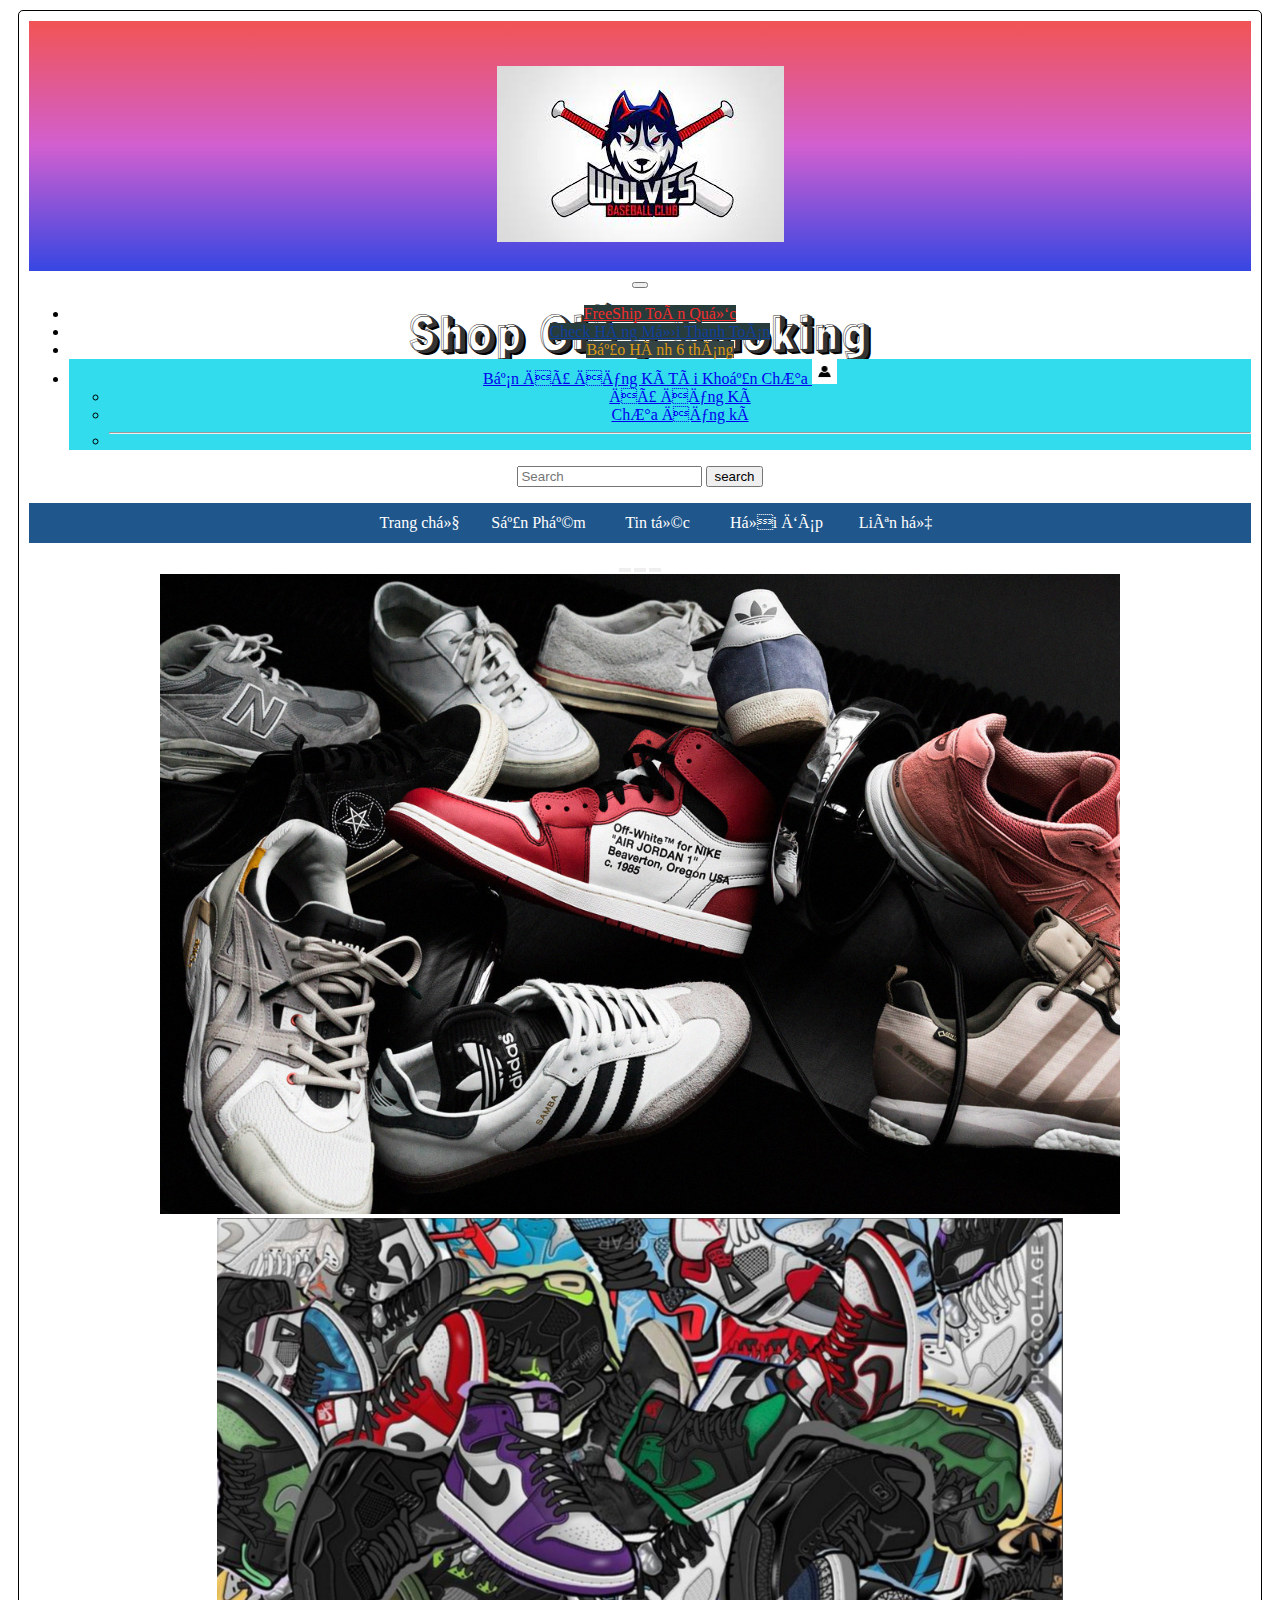
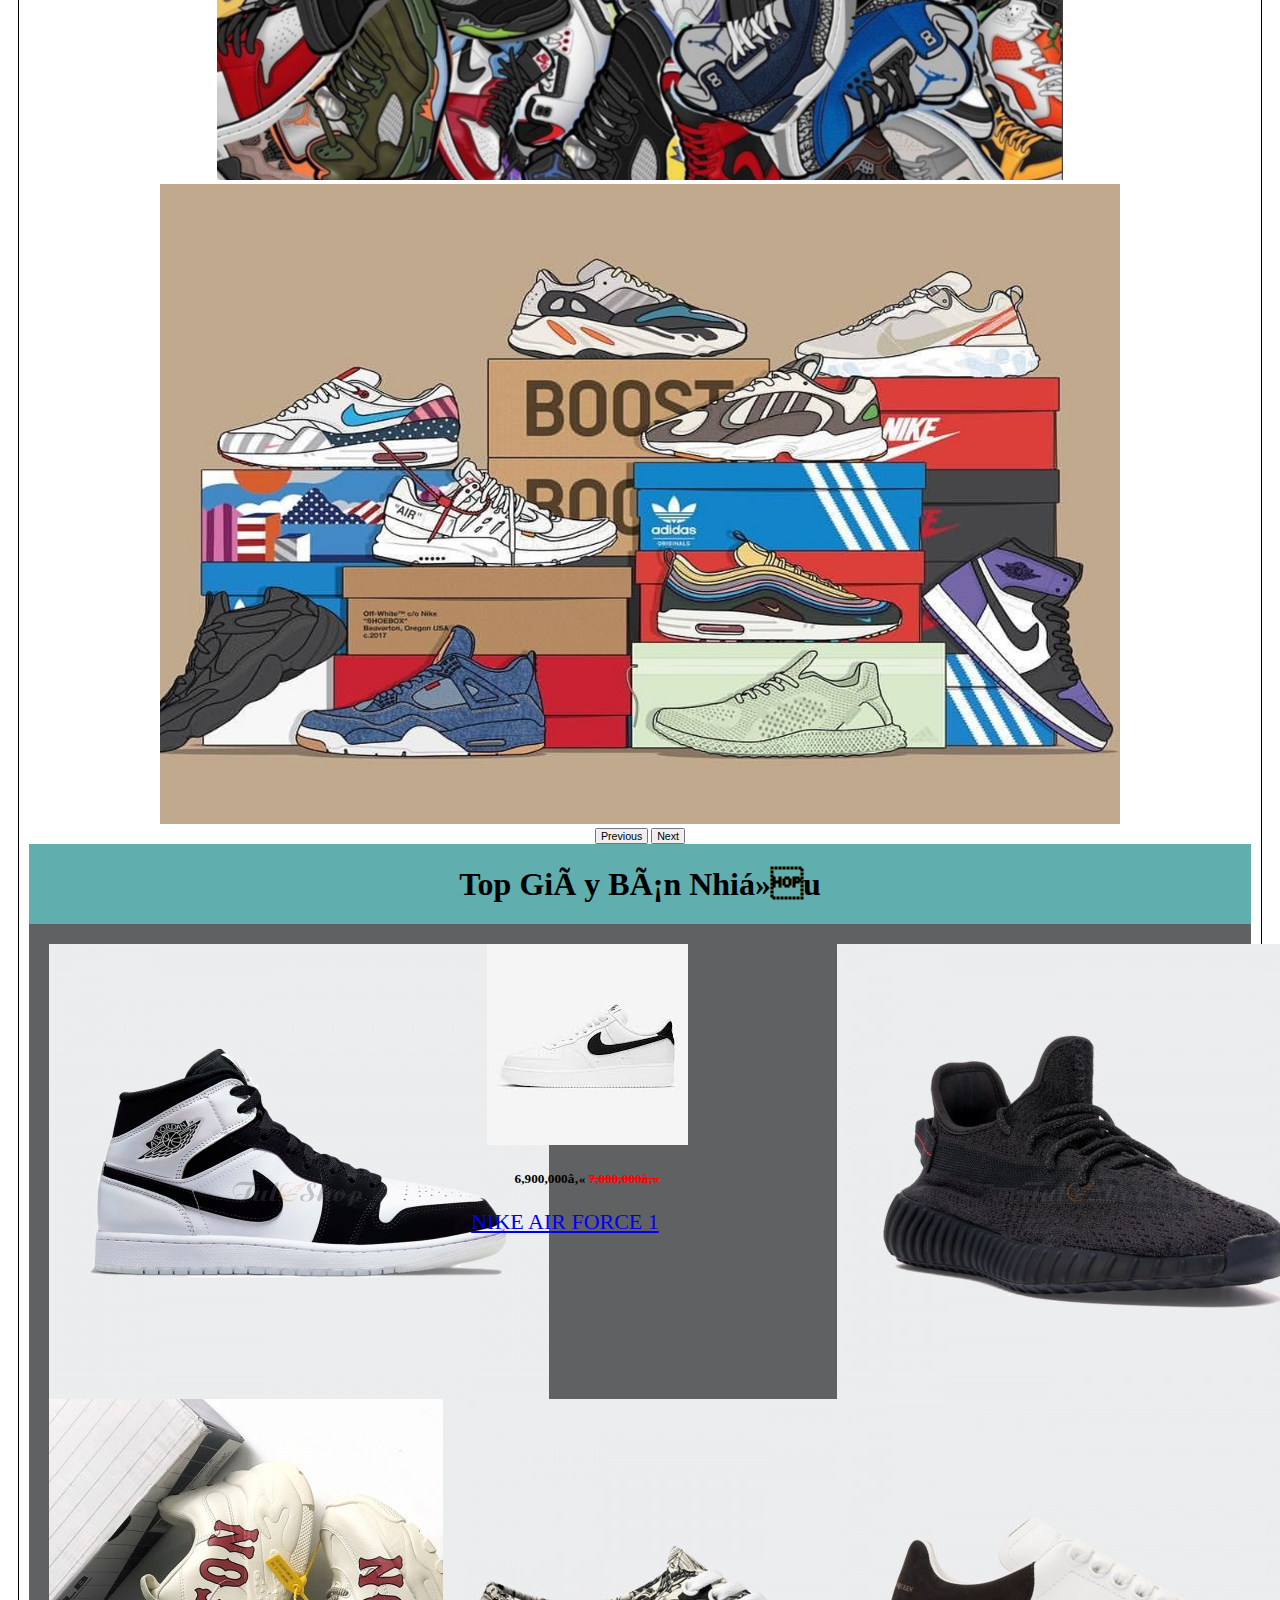
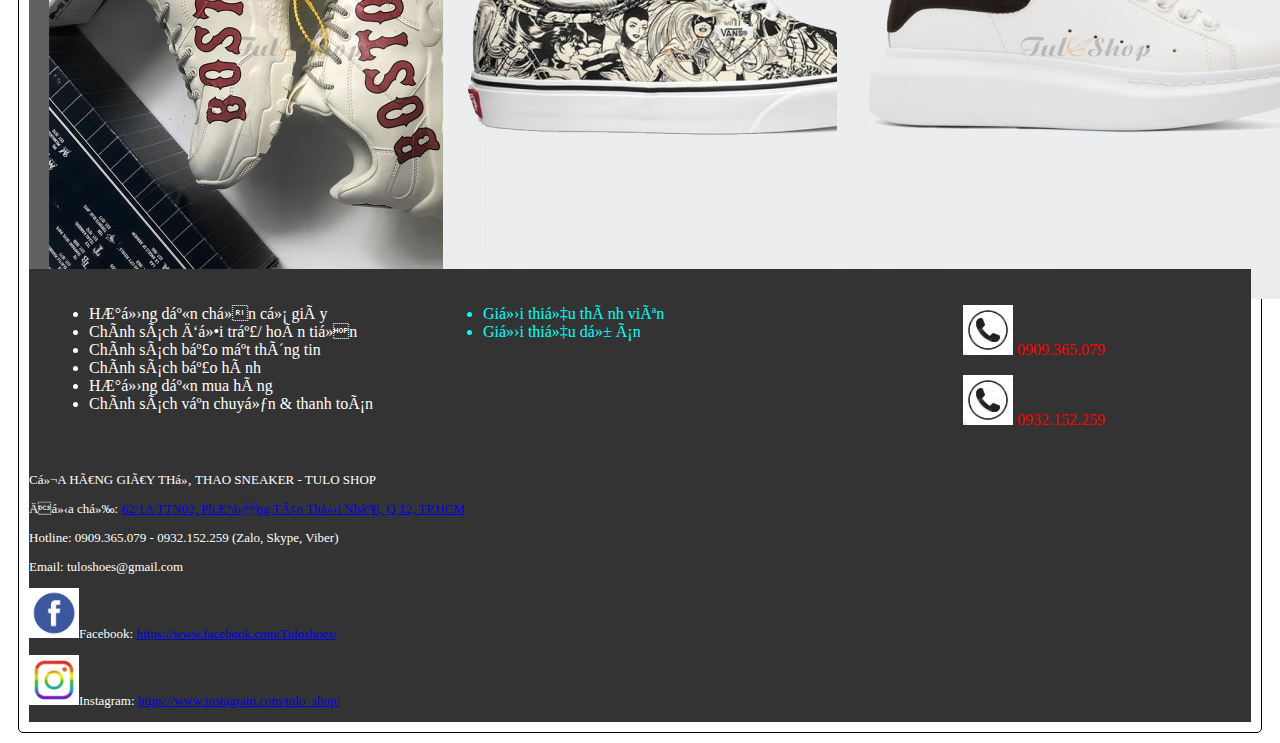
<file: index.html>
<!DOCTYPE html>
<html>
    <head>
        
        <meta charset="uft-8">
        <link  rel="stylesheet" href="wed.css">
        <link href="https://cdn.jsdelivr.net/npm/bootstrap@5.1.3/dist/css/bootstrap.min.css" rel="stylesheet" integrity="sha384-1BmE4kWBq78iYhFldvKuhfTAU6auU8tT94WrHftjDbrCEXSU1oBoqyl2QvZ6jIW3" crossorigin="anonymous">
        <script src="https://cdn.jsdelivr.net/npm/bootstrap@5.1.3/dist/js/bootstrap.bundle.min.js" integrity="sha384-ka7Sk0Gln4gmtz2MlQnikT1wXgYsOg+OMhuP+IlRH9sENBO0LRn5q+8nbTov4+1p" crossorigin="anonymous"></script>
    </head>
    <body>
        <div class="khung">
          <div class="logo">
            <p><img src="./logo/lgo wed.jpg"></p>
            <a> 
              <link rel="preconnect" href="https://fonts.googleapis.com">
              <link rel="preconnect" href="https://fonts.gstatic.com" crossorigin>
              <link href="https://fonts.googleapis.com/css2?family=Odibee+Sans&family=Rampart+One&family=Smooch&display=swap" rel="stylesheet">
              Shop Giày Smoking
            </a>
          </div>  
            <div class="t1">
                <nav class="navbar navbar-expand-lg navbar-light bg-light">
                    <div class="container-fluid">
                      <button class="navbar-toggler" type="button" data-bs-toggle="collapse" data-bs-target="#navbarSupportedContent" aria-controls="navbarSupportedContent" aria-expanded="false" aria-label="Toggle navigation">
                        <span class="navbar-toggler-icon"></span>
                      </button>
                      <div class="collapse navbar-collapse" id="navbarSupportedContent">
                        <ul class="navbar-nav me-auto mb-2 mb-lg-0">
                          <li class="nav-item">
                            <a class="nav-link active" aria-current="page" href="#" style="color: rgb(243, 45, 45);background-color: rgb(40, 59, 59);">FreeShip Toàn Quốc</a>
                          </li>
                          <li class="nav-item">
                            <a class="nav-link" href="#" style="color: rgb(17, 63, 155); background-color: rgb(39, 61, 61);">Check Hàng Mới Thanh Toán</a>
                          </li>
                          <li class="nav-item">
                            <a class="nav-link disabled" style="color: rgb(219, 153, 21);background-color: rgb(52, 67, 67);">Bảo Hành 6 tháng</a>
                          </li>
                          <li class="nav-item dropdown" style="background-color :rgb(50, 220, 236) ;">
                            <a class="nav-link dropdown-toggle" href="#" id="navbarDropdown" role="button" data-bs-toggle="dropdown" aria-expanded="false">
                              Bạn Đã Đăng Kí Tài Khoản Chưa <img style="width: 25px;" src="./logo/ng.png">
                            </a>
                              <ul class="dropdown-menu" aria-labelledby="navbarDropdown">
                              <li><a class="dropdown-item" href="#"><a href="dangnhap.html">Đã Đăng Kí</a></a></li>
                              <li><a class="dropdown-item" href="#"><a href="dangki.html">Chưa Đăng kí</a></a></li>
                              <li><hr class="dropdown-divider"></li>
                            </ul>
                          </li>
                        </ul>
                        <form class="d-flex">
                          <input class="form-control me-2" type="search" placeholder="Search" aria-label="Search">
                          <button class="btn btn-outline-success" type="submit">search
                          </button>
                        </form>
                      </div>
                    </div>
                  </nav>
            </div>
            <div class="t2">  
                <div class="menu">
                    <ul>
                      <li><a href="index.html">Trang chủ</a></li>
                      <li><a href="#">Sản Phẩm</a></li>
                      <li><a href="#">Tin tức</a></li>
                      <li><a href="#">Hỏi đáp</a></li>
                      <li><a href="#">Liên hệ</a></li>
                    </ul>
                  </div>
            </div>
            <div class="t3">
                <div id="carouselExampleIndicators" class="carousel slide" data-bs-ride="carousel" style="zoom:80% ;">
                    <div class="carousel-indicators">
                      <button type="button" data-bs-target="#carouselExampleIndicators" data-bs-slide-to="0" class="active" aria-current="true" aria-label="Slide 1"></button>
                      <button type="button" data-bs-target="#carouselExampleIndicators" data-bs-slide-to="1" aria-label="Slide 2"></button>
                      <button type="button" data-bs-target="#carouselExampleIndicators" data-bs-slide-to="2" aria-label="Slide 3"></button>
                    </div>
                    <div class="carousel-inner">
                      <div class="carousel-item active">
                        <img src="./chuyen/chuyen1.jpg" class="d-block w-100" alt="image" >
                      </div>
                      <div class="carousel-item">
                        <img src="./chuyen/chuyen3.jpg" class="d-block w-100" alt="image">
                      </div>
                      <div class="carousel-item">
                        <img src="./chuyen/chuyen4.jpg" class="d-block w-100" alt="image">
                      </div>
                    </div>
                    <button class="carousel-control-prev" type="button" data-bs-target="#carouselExampleIndicators" data-bs-slide="prev">
                      <span class="carousel-control-prev-icon" aria-hidden="true"></span>
                      <span class="visually-hidden">Previous</span>
                    </button>
                    <button class="carousel-control-next" type="button" data-bs-target="#carouselExampleIndicators" data-bs-slide="next">
                      <span class="carousel-control-next-icon" aria-hidden="true"></span>
                      <span class="visually-hidden">Next</span>
                    </button>
                  </div>
            </div>
            <div class="t4">
                    <h1>Top Giày Bán Nhiều</h1>
            </div>
            <div class="t5">
                <div class="khung2">
                   <div class="h1">
                    <div class="card" style="width: 18rem;">
                        <img src="./spnhiu/j.jpg" class="card-img-top" alt="...">
                        <div class="card-body">
                          <h5 class="card-title">1,100,000đ <del style="color: red;">1,500,000đ</del></button></h5>
                          <p class="card-text">NIKE AIR JORDAN 1 MID 'DIAMONDS' SHORT
                        </p>
                        </div>
                      </div>
                   </div>
                   <div class="h2">
                    <div class="card" style="width: 18rem;">
                        <img src="./spnhiu/2.jpg" class="card-img-top" alt="...">
                        <div class="card-body">
                          <h5 class="card-title">6,900,000₫ <del style="color: red;">7,000,000₫</del></h5>
                          <p class="card-text"><a href="tranggioithieu.html">NIKE AIR FORCE 1</a> &ensp; &ensp;&ensp; </p>
                        </div>
                      </div>
                    </div>
                   <div class="h3">
                    <div class="card" style="width: 18rem;">
                        <img src="./spnhiu/nike2.jpg" class="card-img-top" alt="...">
                        <div class="card-body">
                          <h5 class="card-title">1,400,000đ <del style="color: red;">1,800,000₫</del></h5>
                          <p class="card-text">ADIDAS YEEZY 350 V2 STATIC BLACK 'REFLECTIVE SHOELACE'
                        </p>
                        </div>
                      </div>
                   </div>
                   <div class="h4">
                    <div class="card" style="width: 18rem;">
                        <img src="./spnhiu/md.jpg" class="card-img-top" alt="...">
                        <div class="card-body">
                          <h5 class="card-title">850,000đ <del style="color: red;">1,100,000₫</del></h5>
                          <p class="card-text">MLB BOSTON RED SOX BIG BALL CHUNKY P 3D</p>
                        </div>
                      </div>
                   </div>
                   <div class="h5">
                    <div class="card" style="width: 18rem;">
                        <img src="./spnhiu/van.jpg" class="card-img-top" alt="...">
                        <div class="card-body">
                          <h5 class="card-title">700,000đ <del style="color: red;">1,000,000₫</del></h5>
                          <p class="card-text">VANS MARVEL TRẮNG ĐEN </p>
                        </div>
                      </div>
                   </div>
                   <div class="h6">
                    <div class="card" style="width: 18rem;">
                        <img src="./spnhiu/mc.jpg" class="card-img-top" alt="...">
                        <div class="card-body">
                          <h5 class="card-title">1,300,000đ <del style="color: red;">1,600,000₫</del></h5>
                          <p class="card-text">MCQUEEN TRẮNG GÓT ĐEN</p>
                        </div>
                      </div>
                   </div>
                </div>
            </div>
            <div class="t6">
                <div class="khung3">
                    <div class="xemthem">
                        <ul>
                            <li>Hướng dẫn chọn cỡ giày</li>
                            <li>Chính sách đổi trả/ hoàn tiền</li>
                            <li>Chính sách bảo mật thông tin</li>
                            <li>Chính sách bảo hành</li>
                            <li>Hướng dẫn mua hàng</li>
                            <li>Chính sách vận chuyển & thanh toán</li>
                        </ul>
                    </div>
                    <div class="tt">
                        <ul>
                            <li>Giới thiệu thành viên</li>
                            <li>Giới thiệu dự án</li>
                        </ul>
                    </div>  
                    <div class="hot">
                        <p><img src="./logo/lo.jpg"> 0909.365.079</p>
                        <p><img src="./logo/lo.jpg"> 0932.152.259</p> 
                    </div>
                </div>
            </div>
            <div class="t7">
                <p>CỬA HÀNG GIÀY THỂ THAO SNEAKER - TULO SHOP</p>
                <p> Địa chỉ: <a href="https://www.google.com/maps/place/Tulo's+Shop+-+Gi%C3%A0y+th%E1%BB%83+thao+th%E1%BB%9Di+trang/@10.8371245,106.6106383,17z/data=!3m1!4b1!4m5!3m4!1s0x31752b937182b349:0x55f38e6756cf6f9e!8m2!3d10.8371145!4d106.6128267?hl=vi-VN">62/1A TTN02, Phường Tân Thới Nhất, Q.12, TP.HCM</a></p>
                <p> Hotline:  0909.365.079 - 0932.152.259 (Zalo, Skype, Viber)</p>
                <p>Email: tuloshoes@gmail.com</p>
                <p><img style="width: 50px; height:50px;" src="./logo/fb.png">Facebook: <a href="https://www.facebook.com/Tuloshoes/">https://www.facebook.com/Tuloshoes/</a></p>
                <p><img style="width: 50px; height:50px;" src="./logo/in.png">Instagram: <a href="https://www.instagram.com/tulo_shop/">https://www.instagram.com/tulo_shop/</a></p>
            </div>
        </div>
    </body>
</html>
</file>
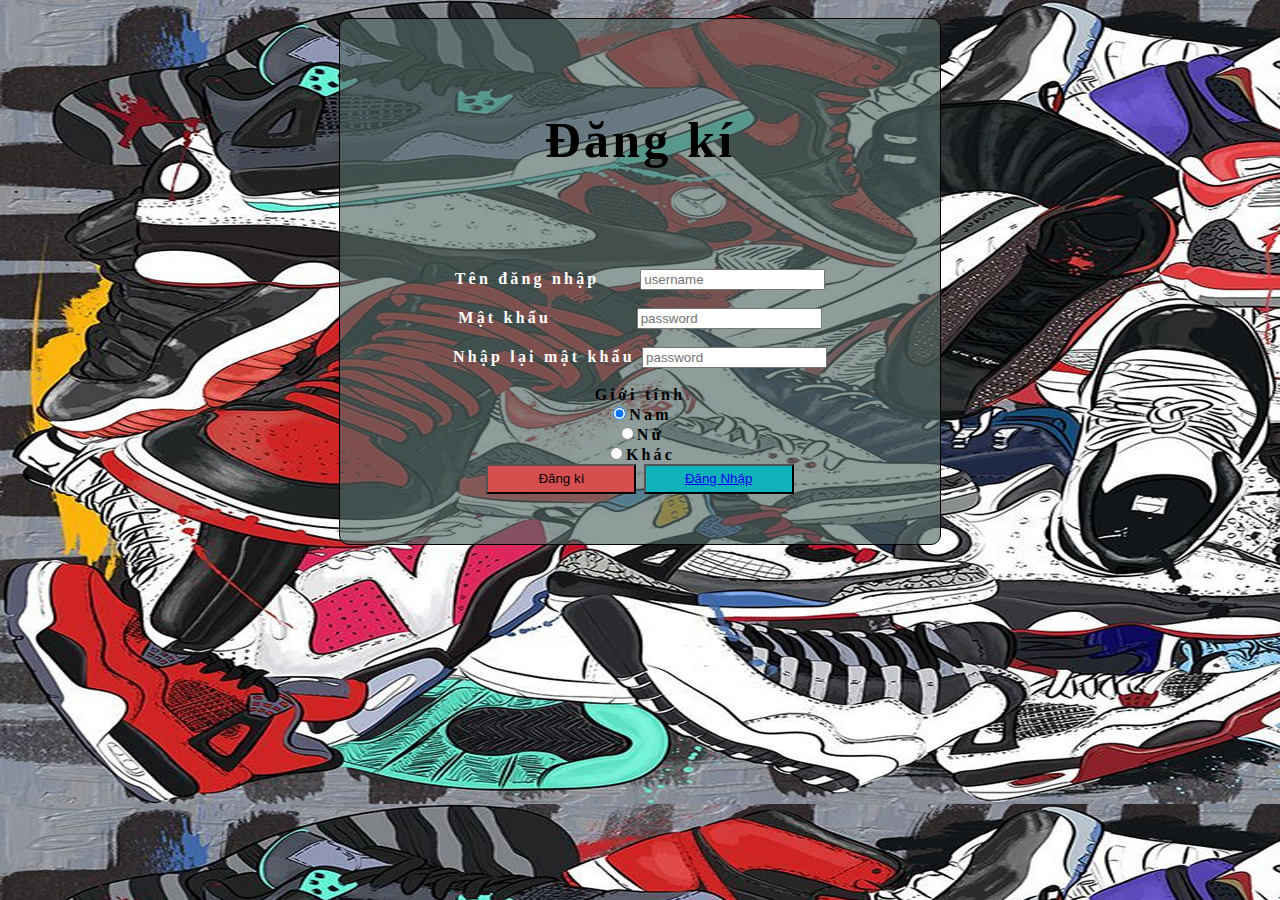
<file: dangki.html>
<!DOCTYPE html>
<html>
    <head>
        <title>
        </title>
        <link rel="stylesheet" type="text/css" href="ki.css">
    </head>
    <body>
        <div class="login">
            <h2>Đăng kí</h2>
            <form>
                <label>Tên đăng nhập</label>&ensp;&ensp;&ensp;
                <input type ="text" placeholder ="username"><br>
                <br>
                <label>Mật khẩu</label>&ensp;&ensp;&ensp;&ensp;&ensp;&ensp;&ensp;
                <input class="mk" type ="password" placeholder ="password"><br><br>
                <label>Nhập lại mật khẩu</label>
                <input class="mkl" type ="password" placeholder ="password"><br><br>
            </form>
            <div class="gt">
                <label> Giới tính</label><br>
                <input type="radio" name="gioitinh" value="Nam" checked />Nam<br>
                <input type="radio" name="gioitinh" value="Nữ" />Nữ<br>
                <input type="radio" name="gioitinh" value="Khác" />Khác
            </div>
            <button style="background-color: rgb(214, 79, 79);">Đăng kí</button>
            <button style="background-color: rgb(16, 178, 187);"><a href="dangnhap.html">Đăng Nhập</a></button>
        </div>
    </body>
</html>
</file>
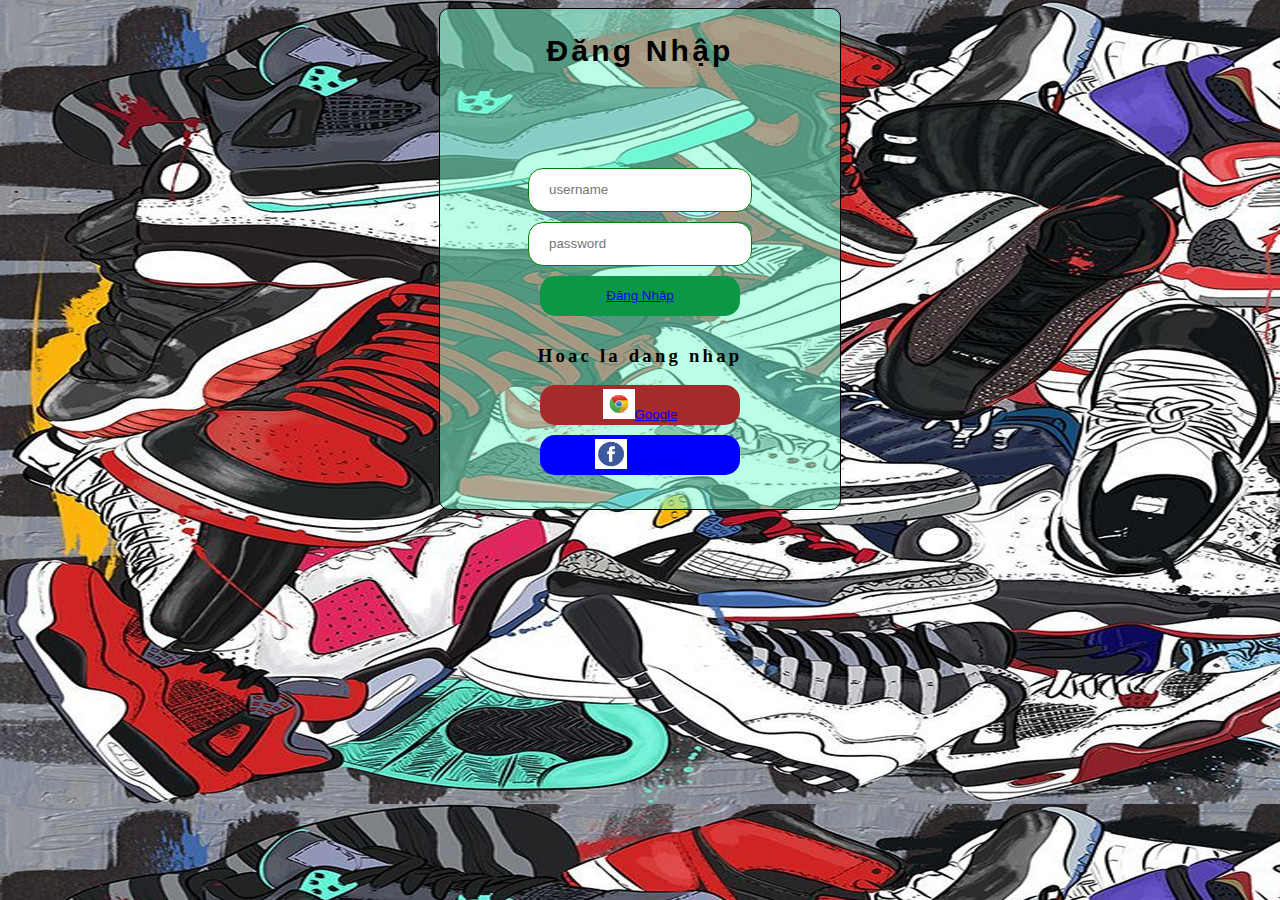
<file: dangnhap.html>
<!DOCTYPE html>
<html>
    <head>
        <title>
        </title>
        <link rel="stylesheet" type="text/css" href="dn.css">
    </head>
    <body>
        <div class="login">
            <h2>Đăng Nhập</h2>
            <input type ="text" placeholder ="username">
            <input type ="password" placeholder ="password">
            <button><a href="index.html">Đăng Nhập</a></button>
            <h3 style="text-align: center;">Hoac la dang nhap</h3>
            <div class="google">
                <button><img src="./logo/gg.jpg"><a href="https://accounts.google.com/ServiceLogin/identifier?service=mail&flowName=GlifWebSignIn&flowEntry=ServiceLogin">Google</a></button>
            </div>
            <div class="face">
                <button><img src="./logo/fb.png"><a href="https://www.facebook.com/?stype=lo&jlou=AfdO3MMGpnq8iIr-23CrfYG7bfhFI-SOQ9wHVfRWPbkEpy2Vqfqacd99Lltm8IMMOt_FqF33hUNW_3rEjuI8DuDk2QK8Sky1D_JHSUviFkPpUQ&smuh=48523&lh=Ac_qbA3vZZSD-6T4SuA">Facebook</a></button>
            </div>
        </div>

    </body>
</html>
</file>
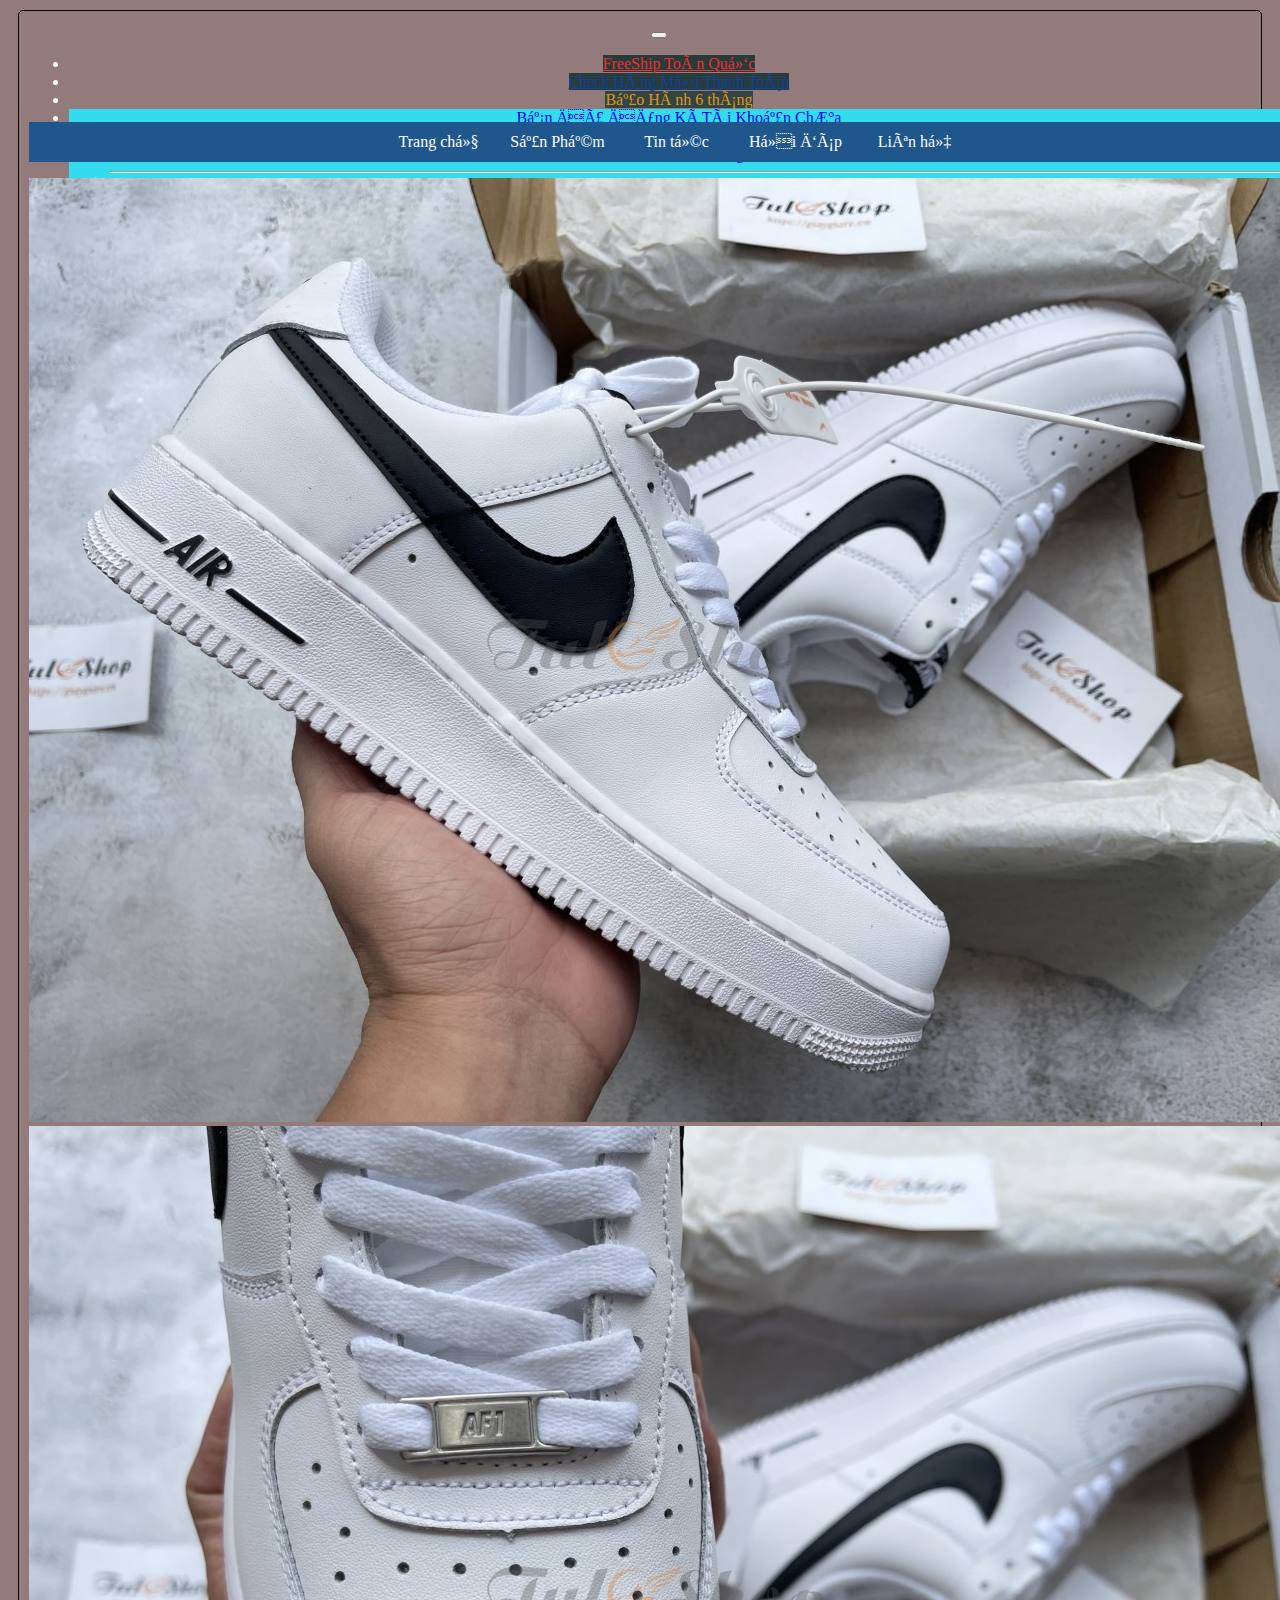
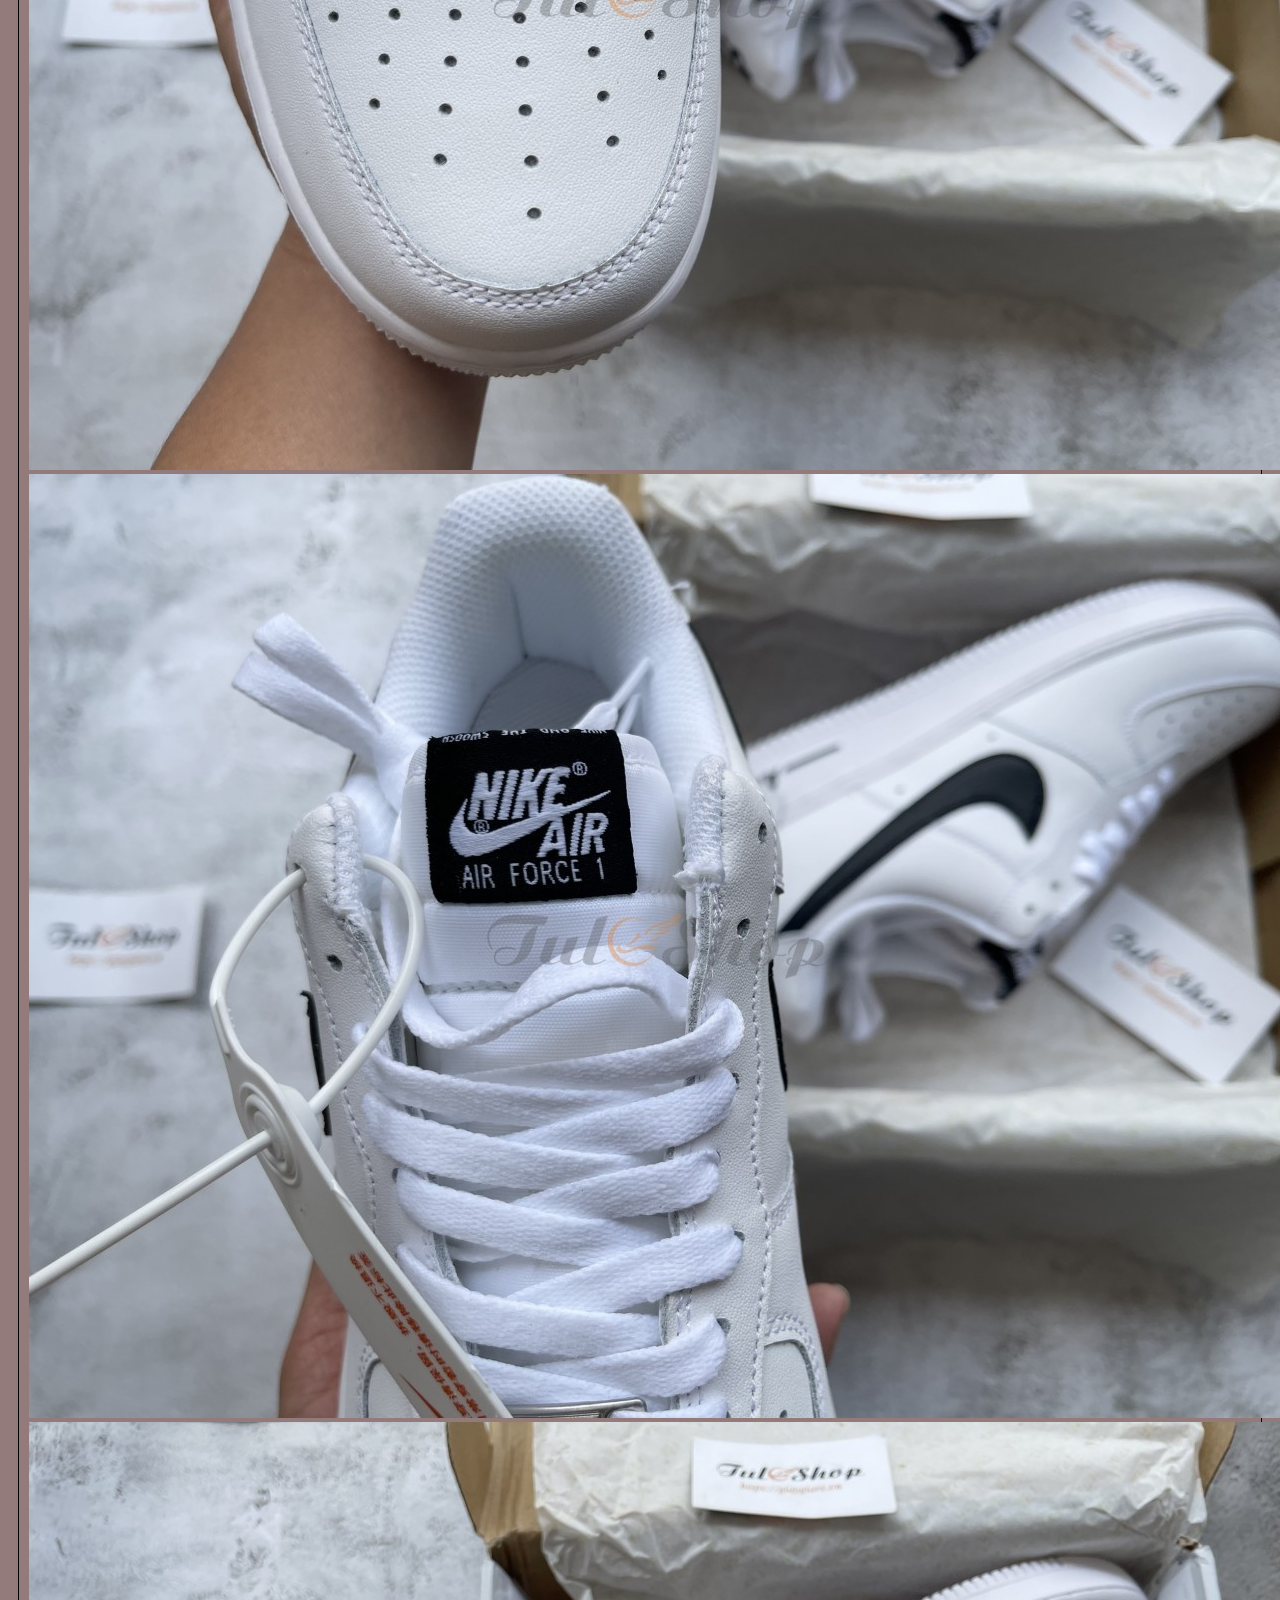
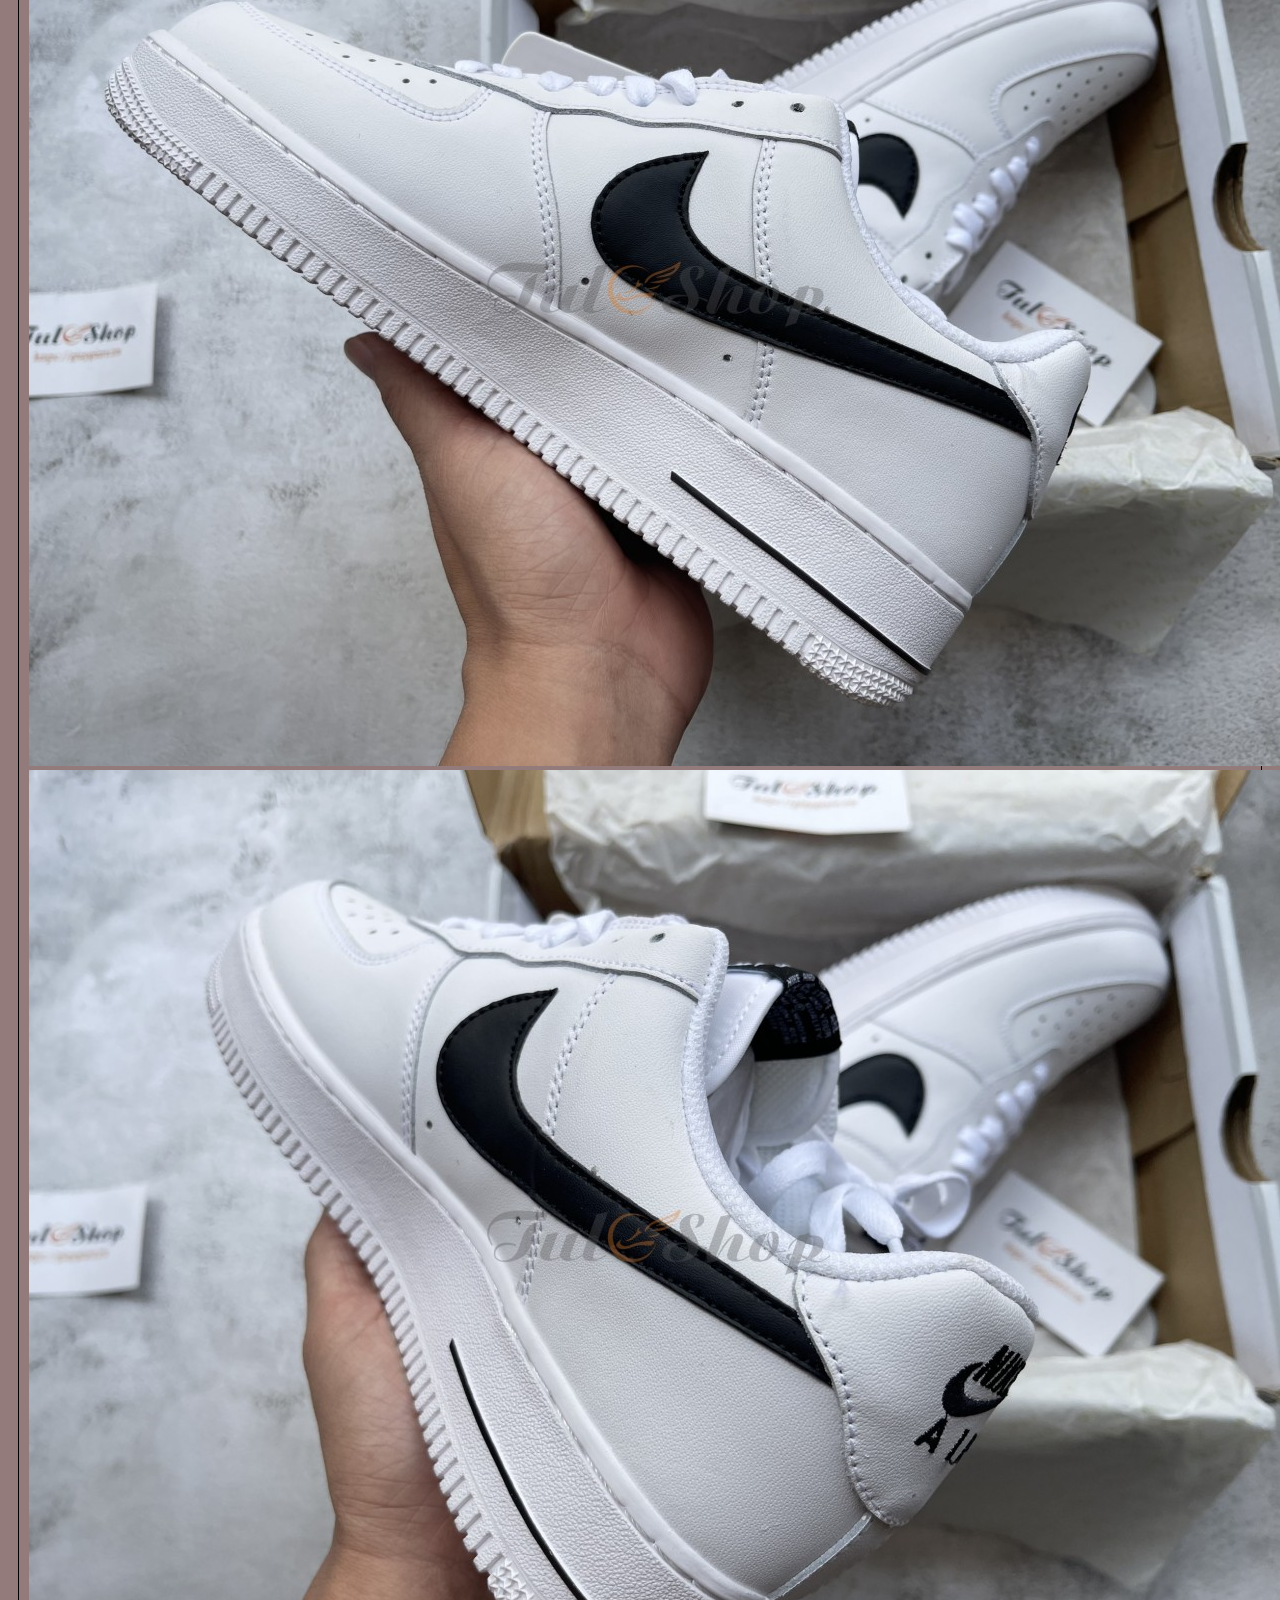
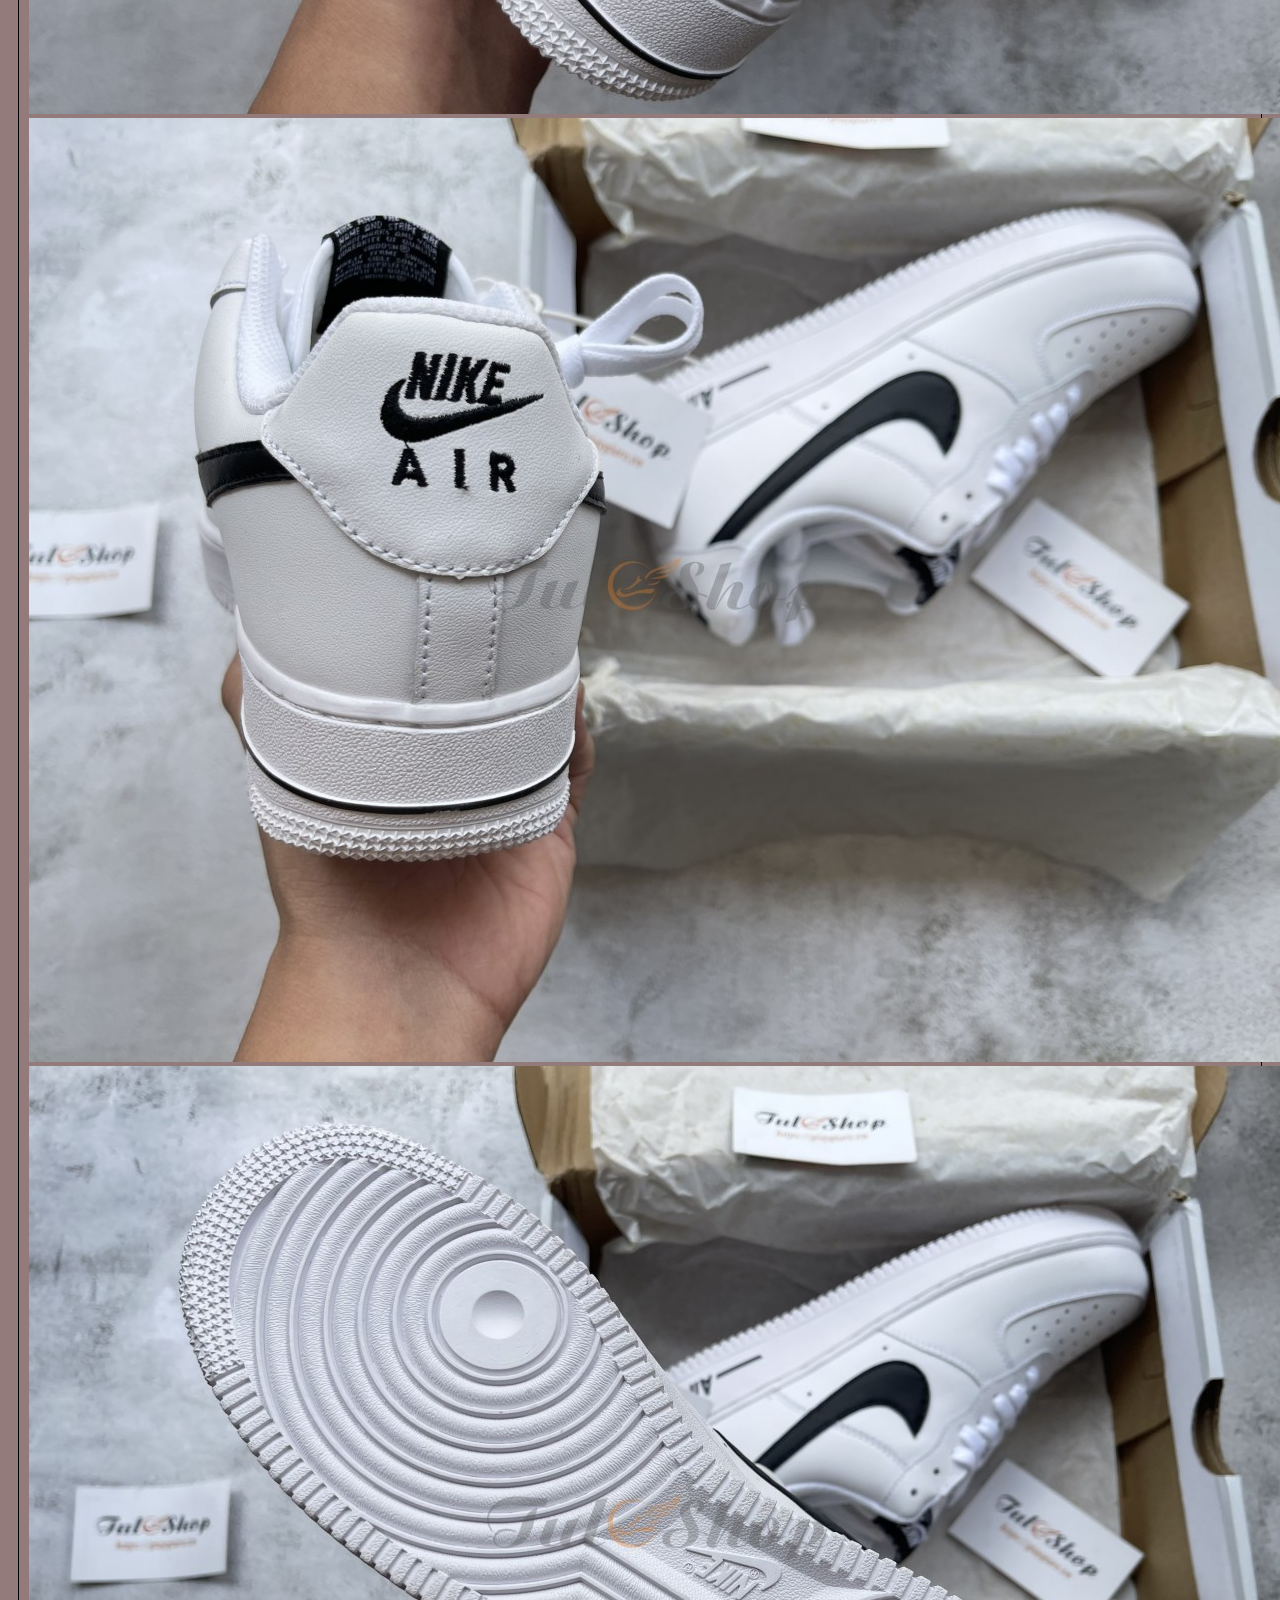
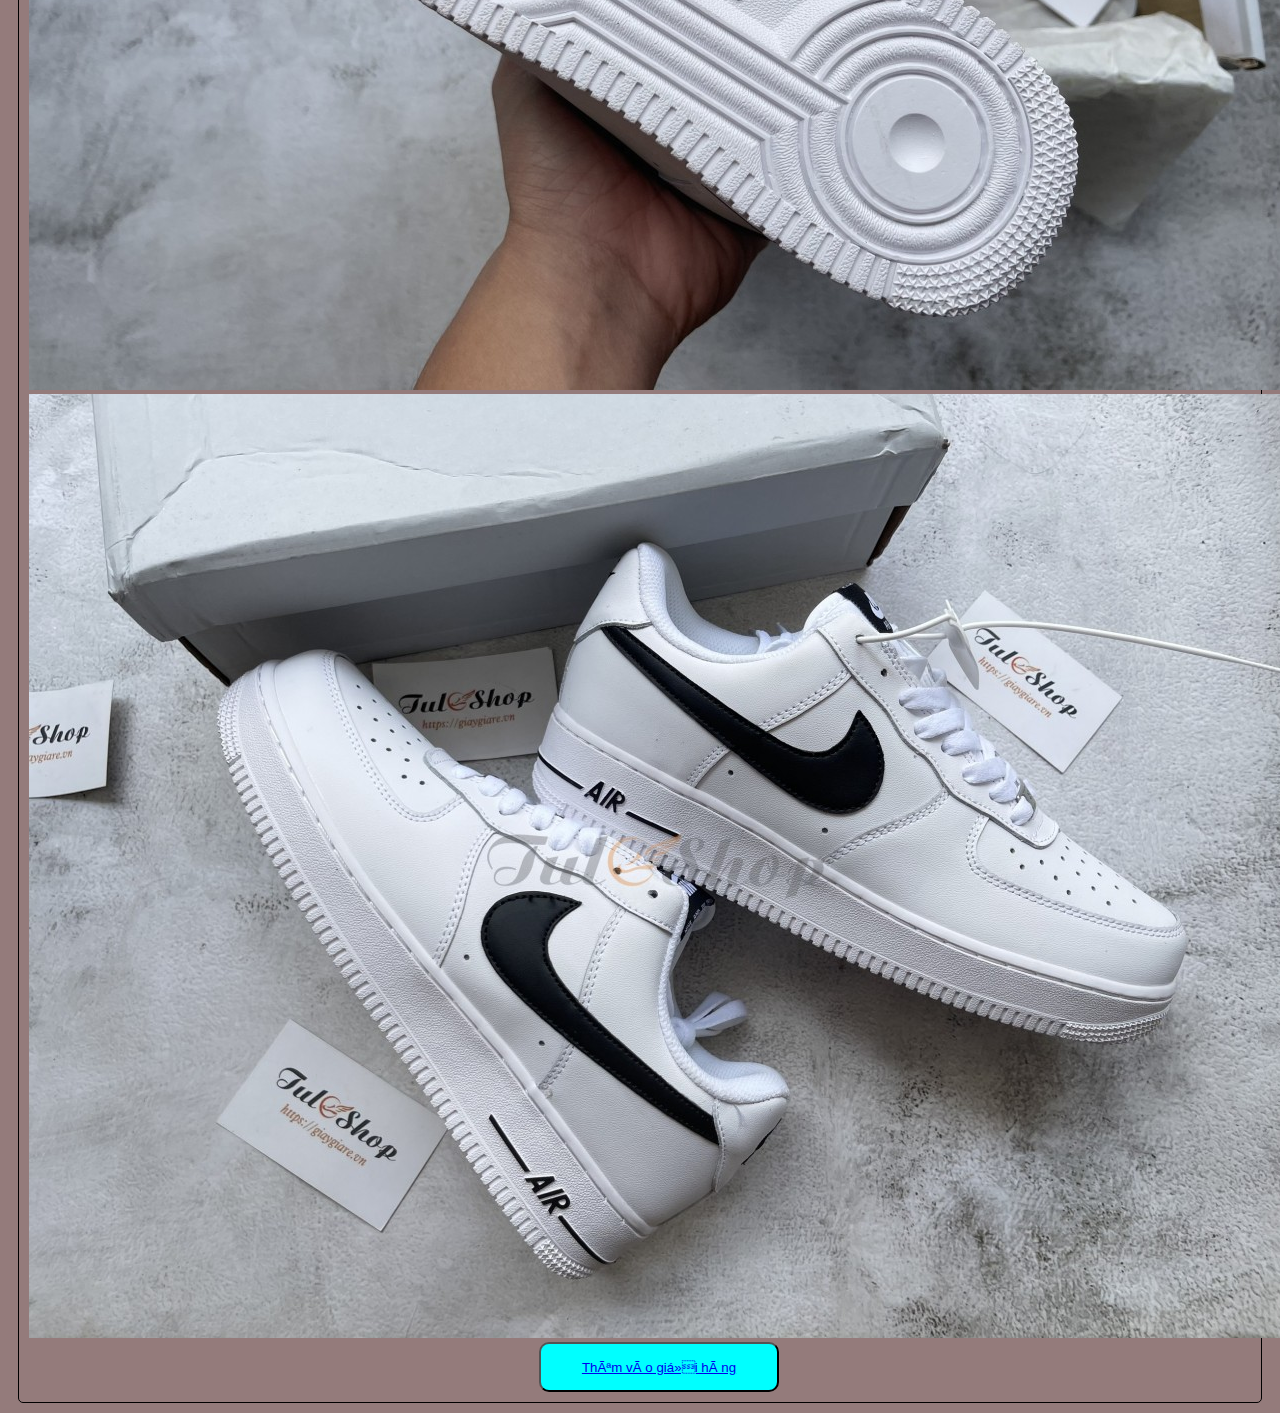
<file: hinh.html>
<!DOCTYPE html>
<html>
    <head> 
        <meta charset="uft-8">
        <link  rel="stylesheet" href="hinh.css">
        <link href="https://cdn.jsdelivr.net/npm/bootstrap@5.1.3/dist/css/bootstrap.min.css" rel="stylesheet" integrity="sha384-1BmE4kWBq78iYhFldvKuhfTAU6auU8tT94WrHftjDbrCEXSU1oBoqyl2QvZ6jIW3" crossorigin="anonymous">
        <script src="https://cdn.jsdelivr.net/npm/bootstrap@5.1.3/dist/js/bootstrap.bundle.min.js" integrity="sha384-ka7Sk0Gln4gmtz2MlQnikT1wXgYsOg+OMhuP+IlRH9sENBO0LRn5q+8nbTov4+1p" crossorigin="anonymous"></script>
    </head>
    <body>
        <div class="khung">
            <div class="t1">
                <nav class="navbar navbar-expand-lg navbar-light bg-light">
                    <div class="container-fluid">
                      <button class="navbar-toggler" type="button" data-bs-toggle="collapse" data-bs-target="#navbarSupportedContent" aria-controls="navbarSupportedContent" aria-expanded="false" aria-label="Toggle navigation">
                        <span class="navbar-toggler-icon"></span>
                      </button>
                      <div class="collapse navbar-collapse" id="navbarSupportedContent">
                        <ul class="navbar-nav me-auto mb-2 mb-lg-0">
                          <li class="nav-item">
                            <a class="nav-link active" aria-current="page" href="#" style="color: rgb(243, 45, 45);background-color: rgb(40, 59, 59);">FreeShip Toàn Quốc</a>
                          </li>
                          <li class="nav-item">
                            <a class="nav-link" href="#" style="color: rgb(17, 63, 155); background-color: rgb(39, 61, 61);">Check Hàng Mới Thanh Toán</a>
                          </li>
                          <li class="nav-item">
                            <a class="nav-link disabled" style="color: rgb(219, 153, 21);background-color: rgb(52, 67, 67);">Bảo Hành 6 tháng</a>
                          </li>
                          <li class="nav-item dropdown" style="background-color :rgb(50, 220, 236) ;">
                            <a class="nav-link dropdown-toggle" href="#" id="navbarDropdown" role="button" data-bs-toggle="dropdown" aria-expanded="false">
                              Bạn Đã Đăng Kí Tài Khoản Chưa
                            </a>
                            <ul class="dropdown-menu" aria-labelledby="navbarDropdown">
                              <li><a class="dropdown-item" href="#"><a href="dangnhap.html">Đã Đăng Kí</a></a></li>
                              <li><a class="dropdown-item" href="#"><a href="dangki.html">Chưa Đăng kí</a></a></li>
                              <li><hr class="dropdown-divider"></li>
                            </ul>
                          </li>
                        </ul>
                        <form class="d-flex">
                          <input class="form-control me-2" type="search" placeholder="Search" aria-label="Search">
                          <button class="btn btn-outline-success" type="submit">Search</button>
                        </form>
                      </div>
                    </div>
                  </nav>
            </div>
            <div class="t2">
                <div class="menu">
                    <ul>
                      <li><a href="index.html">Trang chủ</a></li>
                      <li><a href="#">Sản Phẩm</a></li>
                      <li><a href="#">Tin tức</a></li>
                      <li><a href="#">Hỏi đáp</a></li>
                      <li><a href="#">Liên hệ</a></li>
                    </ul>
                </div>
            </div>
            <div class="t3">
                <img src="nike/1.jpg">
                <img src="nike/2.jpg">
                <img src="nike/3.jpg">
                <img src="nike/4.jpg">
                <img src="nike/5.jpg">
                <img src="nike/6.jpg">
                <img src="nike/7.jpg">
                <img src="nike/8.jpg">
            </div>
            <div class="t4">
                <button><a href="#">Thêm vào giỏi hàng</a></button>
            </div>
        </div>
</html>
</file>
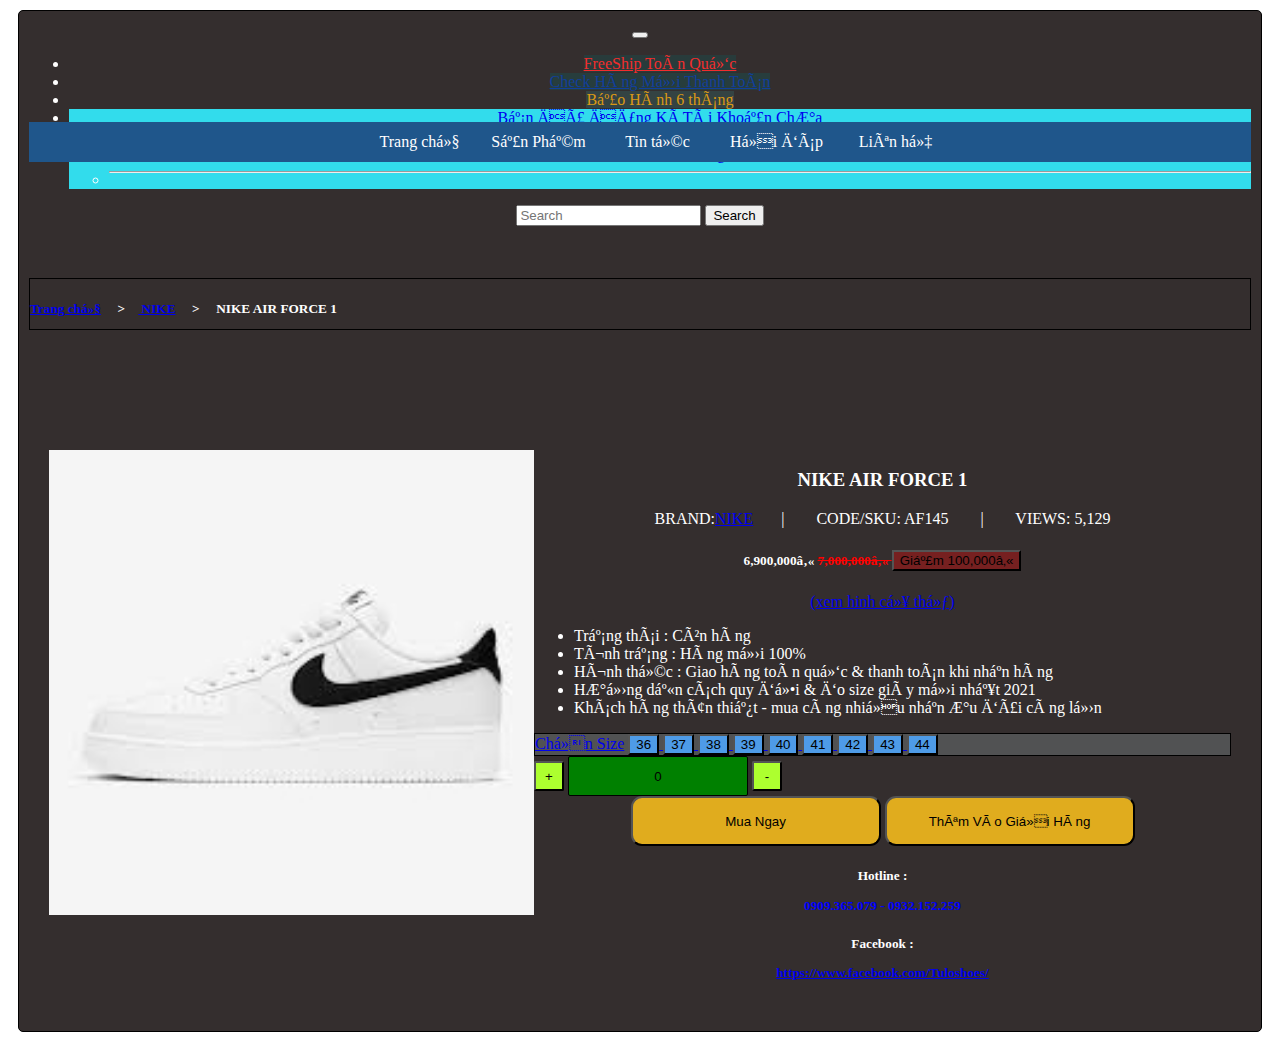
<file: tranggioithieu.html>
<!DOCTYPE html>
<html>
    <head> 
        <meta charset="uft-8">
        <link  rel="stylesheet" href="gt.css">
        <link href="https://cdn.jsdelivr.net/npm/bootstrap@5.1.3/dist/css/bootstrap.min.css" rel="stylesheet" integrity="sha384-1BmE4kWBq78iYhFldvKuhfTAU6auU8tT94WrHftjDbrCEXSU1oBoqyl2QvZ6jIW3" crossorigin="anonymous">
        <script src="https://cdn.jsdelivr.net/npm/bootstrap@5.1.3/dist/js/bootstrap.bundle.min.js" integrity="sha384-ka7Sk0Gln4gmtz2MlQnikT1wXgYsOg+OMhuP+IlRH9sENBO0LRn5q+8nbTov4+1p" crossorigin="anonymous"></script>
    </head>
    <body>
        <div class="khung">
            <div class="t1">
                <nav class="navbar navbar-expand-lg navbar-light bg-light">
                    <div class="container-fluid">
                      <button class="navbar-toggler" type="button" data-bs-toggle="collapse" data-bs-target="#navbarSupportedContent" aria-controls="navbarSupportedContent" aria-expanded="false" aria-label="Toggle navigation">
                        <span class="navbar-toggler-icon"></span>
                      </button>
                      <div class="collapse navbar-collapse" id="navbarSupportedContent">
                        <ul class="navbar-nav me-auto mb-2 mb-lg-0">
                          <li class="nav-item">
                            <a class="nav-link active" aria-current="page" href="#" style="color: rgb(243, 45, 45);background-color: rgb(40, 59, 59);">FreeShip Toàn Quốc</a>
                          </li>
                          <li class="nav-item">
                            <a class="nav-link" href="#" style="color: rgb(17, 63, 155); background-color: rgb(39, 61, 61);">Check Hàng Mới Thanh Toán</a>
                          </li>
                          <li class="nav-item">
                            <a class="nav-link disabled" style="color: rgb(219, 153, 21);background-color: rgb(52, 67, 67);">Bảo Hành 6 tháng</a>
                          </li>
                          <li class="nav-item dropdown" style="background-color :rgb(50, 220, 236) ;">
                            <a class="nav-link dropdown-toggle" href="#" id="navbarDropdown" role="button" data-bs-toggle="dropdown" aria-expanded="false">
                              Bạn Đã Đăng Kí Tài Khoản Chưa
                            </a>
                            <ul class="dropdown-menu" aria-labelledby="navbarDropdown">
                              <li><a class="dropdown-item" href="#"><a href="dangnhap.html">Đã Đăng Kí</a></a></li>
                              <li><a class="dropdown-item" href="#"><a href="dangki.html">Chưa Đăng kí</a></a></li>
                              <li><hr class="dropdown-divider"></li>
                            </ul>
                          </li>
                        </ul>
                        <form class="d-flex">
                          <input class="form-control me-2" type="search" placeholder="Search" aria-label="Search">
                          <button class="btn btn-outline-success" type="submit">Search</button>
                        </form>
                      </div>
                    </div>
                  </nav>
            </div>
            <div class="t2">
                <div class="menu">
                    <ul>
                      <li><a href="index.html">Trang chủ</a></li>
                      <li><a href="#">Sản Phẩm</a></li>
                      <li><a href="#">Tin tức</a></li>
                      <li><a href="#">Hỏi đáp</a></li>
                      <li><a href="#">Liên hệ</a></li>
                    </ul>
                </div>
            </div>
            <div class="t3">
                <h5><a href="index.html"> Trang chủ</a> &emsp;>&emsp;<a href="#"> NIKE</a> &emsp;>&emsp; NIKE AIR FORCE 1</h5>
            </div>
            <div class="t4">
                <div class="khung2">
                    <div class="hinh">
                        <img src="./spnhiu/2.jpg">
                    </div>
                    <div class="chu">
                        <h3>NIKE AIR FORCE 1 </h3>
                        <p>BRAND:<a href="#">NIKE</a> &ensp;&ensp;&ensp;| &ensp;&ensp;&ensp;   CODE/SKU: AF145 &ensp;&ensp;&ensp; | &ensp;&ensp;&ensp;  VIEWS: 5,129</p>
                        <h5>6,900,000₫ <del style="color: red;">7,000,000₫ </del> 
                        <button style="background-color: rgb(118, 32, 32);">Giảm 100,000₫ </button></h5>
                        <p><a href="hinh.html">(xem hinh cụ thể)</a></p>
                        <ul class="chu1">
                            <li>Trạng thái : Còn hàng</li>
                            <li>Tình trạng : Hàng mới 100%</li>
                            <li>Hình thức : Giao hàng toàn quốc & thanh toán khi nhận hàng</li>
                            <li>Hướng dẫn cách quy đổi & đo size giày mới nhất 2021</li>
                            <li>Khách hàng thân thiết - mua càng nhiều nhận ưu đãi càng lớn</li>
                        </ul>
                        <div class="size">
                            <nav class="nav flex-column">
                                <a class="nav-link active" aria-current="page" href="#" >Chọn Size</a>
                                <a class="nav-link" href="#">
                                    <button>36</button>
                                    <button>37</button>
                                    <button>38</button>
                                    <button>39</button>
                                    <button>40</button>
                                    <button>41</button>
                                    <button>42</button>
                                    <button>43</button>
                                    <button>44</button>
                                </a>
                              </nav>
                         </div>
                         <div class="so">
                            <button class="tang">+</button>
                            <button class="but1"><span id="value">0</span></button>
                            <button class="giam">-</button>
                            <script src="gt.js"></script>
                         </div>
                         <div class="nut">
                             <button>Mua Ngay</button>
                             <button>Thêm Vào Giỏi Hàng</button>
                         </div>
                         <div class="hot">
                            <h5>Hotline :<p style="color: blue;"> 0909.365.079 - 0932.152.259 </p></h5>
                            <h5>Facebook :<p style="color: blue;"><a href="https://www.facebook.com/Tuloshoes/">https://www.facebook.com/Tuloshoes/</a></p> </h5>
                         </div>
                </div>
            </div>
        </div>
</html>
</file>
<file: wed.css>
.menu ul {
    background: #1F568B;
    list-style-type: none;
    text-align: center;
  }
.menu li {
    color: #f1f1f1;
    display: inline-block;
    width: 120px;
    height: 40px;
    line-height: 40px;
    margin-left: -5px;
  }
.menu a {
    text-decoration: none;
    color: #fff;
    display: block;
  }
.menu a:hover {
    background: #F1F1F1;
    color: #333;
  }
.khung{
    border: 1px solid black;
    border-radius: 5px;
    text-align: center;
    margin: 10px;
    padding: 10px;
    display: grid;
    grid-template-columns: 2fr;
    grid-template-rows: 250px ;
    grid-template-areas: 
    "logo"
    "t1"    
    "t2"
    "t3"
    "t4"
    "t5"
    "t6"
    "t7";

}
.logo{
    grid-area: logo;
    font-size: 45px;
    background-image: linear-gradient(#F15454 , #D15FD0, #3646E2);
}
.logo a{
    font-family: 'Rampart One', cursive;
    color: #333;
    text-shadow: 2px 2px black;
}
.khung2{
    margin: 10px;
    padding: 10px;
    display: grid;
    grid-template-columns: 1fr 1fr 1fr;
    grid-template-rows: 455px 250px 200px;
    grid-template-areas:
    "h1 h2 h3"
    "h4 h5 h6";
}
.t7{
    background-color: #333;
    grid-area: t7;
}
.t1{
    grid-area: t1;
}
.t2{
    grid-area: t2;
}
.t3{
    grid-area: t3;
}
.t4{
    background-color: rgb(97, 174, 174);
    grid-area: t4;
}
.t5{
    background-color: rgb(95, 97, 99);
    grid-area: t5;
}
.t6{
    background-color: #333;
    grid-area: t6;
}
.h1{
    grid-area: h1;
}
.h2{
    grid-area: h2;
}
.h3{
    grid-area: h3;
}

.h4{
    grid-area: h4;
}
.h5{
    grid-area: h5;
}
.h6{
    grid-area: h6;
}
.khung2 p{
    font-size: 22px;
}
.khung3{
    margin: 10px;
    padding: 10px;
    display: grid;
    grid-template-columns: 1fr 1fr 1fr ;
    grid-template-rows: 50px 50px 50px;
    grid-template-areas:
    "xemthem tt hot";
}
.xemthem{
    text-align: left;
    color: white;
    grid-area: xemthem;
}
.hot{
    color: red;
    grid-area: hot;
}
.tt{
    text-align: left;
    color: aqua;
    grid-area: tt;
}
.hot img{
    width: 50px;
    height: 50px;
}
.t7 p{
    font-size: small;
    text-align: left;
    color: white;
}
.hot:hover{
    font-size: 20px;
}
.tt ul li:hover{
    font-size: 15px;
    color: rgb(168, 11, 11);
}
.xemthem ul li:hover{
    color: #1F568B;
    font-size: 15px;
}
</file>
<file: ki.css>
.login{
    width: 500px;
    height: auto;
    margin: 10px;
    border: 1px solid black;
    border-radius: 10px;
    padding: 50px;
    background-color: rgba(82, 103, 100, 0.649);
    text-align: center;
    letter-spacing: 0.2rem;
}
body{
    background-image: url(./spnhiu/bia.jpg);
    display: grid;
    place-items: center ;
    margin-bottom: 0.5rem;
}
button{
    width: 150px;
    height: 30px;
}
h2{
    text-align: center;
    font-size: 50px;
    margin-bottom: 100px;
}
form{
    color: white;
    font-weight: bold;
}
.gt{
    font-weight: bold;
}
</file>
<file: dn.css>
.login
{
    width: 400px;
    height: 500px; 
    border: 1px solid black;
    border-radius: 10px;
    text-align: center;
    vertical-align: middle;
     text-align: center;
    letter-spacing: 0.2rem;
    background-color: rgba(127, 255, 212, 0.526);
}
h2
{
    color: black;
    font-family: sans-serif;
    margin-bottom: 100px;
    font-size: 30px;
    font-family: 'Franklin Gothic Medium', 'Arial Narrow', Arial, sans-serif;
}
.login input
{
    width: 200px;
    height: 40px;
    margin-bottom: 10px;
    border-radius: 15px;
    border: 1px solid green;
    padding-left: 20px;
}
.login button
{
    width: 200px;
    height: 40px;
    margin-bottom: 10px;
    border: none;
    border-radius: 15px;
    color: white;
    background-color: rgb(12, 151, 70);
    justify-content: space-around;
}
.login button:hover
{
    justify-content: space-around;
    font-size: 15px;
}
.google button
{
    width: 200px;
    height: 40px;
    margin-bottom: 10px;
    border: none;
    border-radius: 15px;
    color: white;
    background-color: brown;
}
.face button
{
    width: 200px;
    height: 40px;
    margin-bottom: 10px;
    border: none;
    border-radius: 15px;
    color: white;
    background-color: blue;
}
body{
    text-align: center;
    background-image: url(./spnhiu/bia.jpg);
    display: grid;
    place-items: center ;
    margin-bottom: 0.5rem;
}
img{
    width: 32px;
    height: 30px;
}
</file>
<file: hinh.css>
.menu ul {
    background: #1F568B;
    list-style-type: none;
    text-align: center;
  }
.menu li {
    color: #f1f1f1;
    display: inline-block;
    width: 120px;
    height: 40px;
    line-height: 40px;
    margin-left: -5px;
  }
.menu a {
    text-decoration: none;
    color: #fff;
    display: block;
  }
.menu a:hover {
    background: #F1F1F1;
    color: #333;
  }
  body{
      background-color: rgb(148, 123, 123);
  }
  .t4 button{
      width: 240px;
      height: 50px;
      border-radius: 10px;
      text-align: center;
      background-color: aqua;
  }
  .khung{
    height: auto;
    color: white;
  border: 1px solid black;
  border-radius: 5px;
  text-align: center;
  margin: 10px;
  padding: 10px;
  display: grid;
  grid-template-columns: 1fr;
  grid-template-rows: 85px ;
  grid-template-areas: 
  "t1"
  "t2"
  "t3"
  "t4";
}
.t4 button:hover{
    font-size: 20px;
    width: 300px;
    border: 2px solid red;
}
</file>
<file: gt.css>
.menu ul {
    background: #1F568B;
    list-style-type: none;
    text-align: center;
  }
.menu li {
    color: #f1f1f1;
    display: inline-block;
    width: 120px;
    height: 40px;
    line-height: 40px;
    margin-left: -5px;
  }
.menu a {
    text-decoration: none;
    color: #fff;
    display: block;
  }
.menu a:hover {
    background: #F1F1F1;
    color: #333;
  }
.h3{
    color: rgb(171, 51, 51);
}
  .khung{
      background-color: rgb(52, 46, 46);
      height: 1000px;
      color: white;
    border: 1px solid black;
    border-radius: 5px;
    text-align: center;
    margin: 10px;
    padding: 10px;
    display: grid;
    grid-template-columns: 1fr;
    grid-template-rows: 85px ;
    grid-template-areas: 
    "t1"
    "t2"
    "t3"
    "t4"
    "t5"
    "t6"
    "t7";

}
.size{
    background-color: rgb(81, 82, 83);
    text-align: left;
    border: 1px solid black;
}
.size button{
    background-color: #4e9be7;
}   
.size button:hover{
    border: 2px solid red;
}
.t1{
    grid-area: t1;
}
.t2{
    grid-area: t2;
}
.t3{
    width: auto;
    height: 50px;
    grid-area: t3;
    text-align: left;
    border: 1px solid black;
}
.t4{
    grid-area: t4;
}
.t5{
    grid-area: t5;
}
.chu1{
    text-align: left;
}
.khung2{
    margin: 10px;
    padding: 10px;
    display: grid;
    grid-template-columns: 1fr 4fr ;
    grid-template-rows: 50PX 100PX;
    grid-template-areas:
    "hinh chu";
}
.hinh{
    grid-area: hinh;
}
.hinh img{
    width: 485px;
    height: 465px;
}
.chu{
    grid-area: chu;
}
.tang{
    width: 30px;
    height: 30px;
    border-radius: 2px;
    background-color: greenyellow;
}
.giam{
    width: 30px;
    height: 30px;
    border-radius: 2px;
    background-color: greenyellow;
}
.so{
    text-align: left;
}
.nut button{    
    width: 250px;
    height: 50px;
    border-radius: 11px;
    padding: 0px;
    margin: auto;
    background-color: rgb(224, 172, 30);
}
.nut  button:hover{
    background-color: azure;
    font-size: 15px;
    border: 2px solid blue;
}
.but1{
    width: 180px;
    height: 40px;
    padding: 5px;
    border: 1px solid black;
    border-radius: 2px;
    background-color: green;
}
</file>
